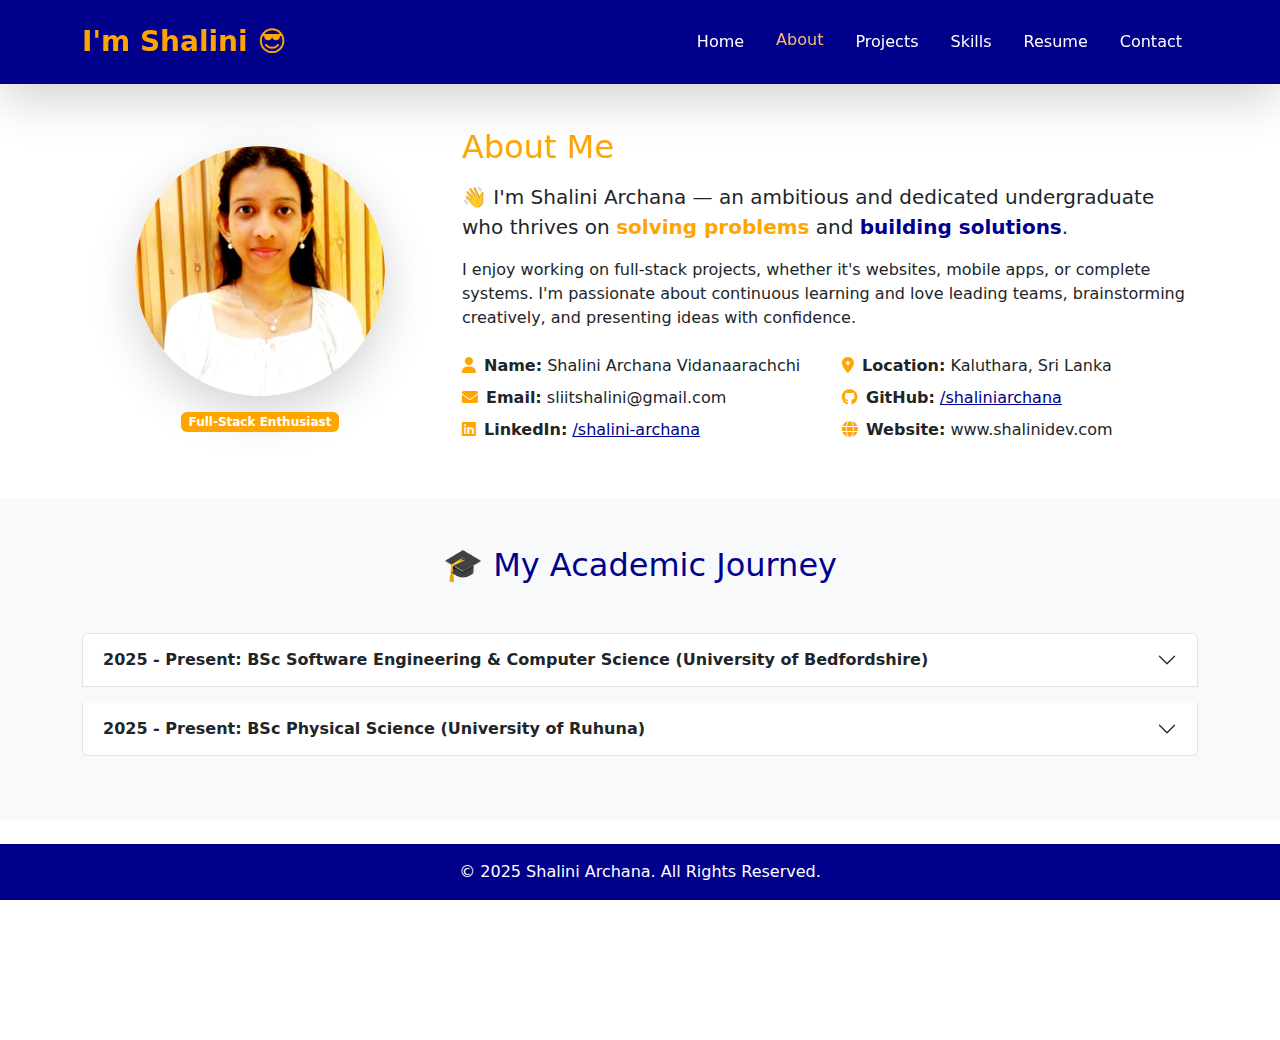
<file: about.html>
<!DOCTYPE html>
<html lang="en">
<head>
  <meta charset="UTF-8" />
  <meta name="viewport" content="width=device-width, initial-scale=1.0"/>
  <title>About Me - Shalini Archana</title>
		<link rel="icon" type="image/png" href="images/favicon.png" />
  <link href="https://cdn.jsdelivr.net/npm/bootstrap@5.3.0/dist/css/bootstrap.min.css" rel="stylesheet" />
  <link rel="stylesheet" href="css/style.css" />
  <link rel="stylesheet" href="https://cdnjs.cloudflare.com/ajax/libs/font-awesome/6.5.0/css/all.min.css" />
</head>
<body>
<div class="d-flex flex-column min-vh-100">

<nav class="navbar navbar-expand-lg navbar-dark bg-teal py-3 shadow-lg fixed-top">
  <div class="container">
    <a class="navbar-brand fs-3 fw-bold" href="home.html">I'm Shalini 😎</a>
    <button class="navbar-toggler" type="button" data-bs-toggle="collapse" data-bs-target="#navMenu">
      <span class="navbar-toggler-icon"></span>
    </button>
    <div class="collapse navbar-collapse" id="navMenu">
      <ul class="navbar-nav ms-auto mb-2 mb-lg-0">
        <li class="nav-item px-2"><a class="nav-link" href="index.html">Home</a></li>
        <li class="nav-item px-2"><a class="nav-link active" href="about.html">About</a></li>
        <li class="nav-item px-2"><a class="nav-link" href="projects.html">Projects</a></li>
        <li class="nav-item px-2"><a class="nav-link" href="skills.html">Skills</a></li>
        <li class="nav-item px-2"><a class="nav-link" href="resume.html">Resume</a></li>
        <li class="nav-item px-2"><a class="nav-link" href="contact.html">Contact</a></li>
      </ul>
    </div>
  </div>
</nav>

	  <main class="flex-grow-1">

<section class="py-5">
  <div class="container">
    <div class="row align-items-center">
 
      <div class="col-md-4 text-center mb-4 mb-md-0">
        <img src="images/portfolio.png" alt="Profile" class="img-fluid rounded-circle shadow-lg" style="max-width: 250px;">
        <span class="badge bg-accent mt-3">Full-Stack Enthusiast</span>
      </div>
      
      <div class="col-md-8">
        <h2 class="text-orange mb-3">About Me</h2>
        <p class="lead">👋 I'm <strong>Shalini Archana</strong> — an ambitious and dedicated undergraduate who thrives on <span class="text-orange fw-semibold">solving problems</span> and <span class="text-blue fw-semibold">building solutions</span>.</p>
        <p>I enjoy working on full-stack projects, whether it's websites, mobile apps, or complete systems. I'm passionate about continuous learning and love leading teams, brainstorming creatively, and presenting ideas with confidence.</p>
        <div class="row mt-4">
          <div class="col-sm-6 mb-2"><i class="fas fa-user text-orange me-2"></i><strong>Name:</strong> Shalini Archana Vidanaarachchi</div>
          <div class="col-sm-6 mb-2"><i class="fas fa-map-marker-alt text-orange me-2"></i><strong>Location:</strong> Kaluthara, Sri Lanka</div>
          <div class="col-sm-6 mb-2"><i class="fas fa-envelope text-orange me-2"></i><strong>Email:</strong> sliitshalini@gmail.com</div>
          <div class="col-sm-6 mb-2"><i class="fab fa-github text-orange me-2"></i><strong>GitHub:</strong> <a href="https://github.com/shaliniarchana" class="text-blue">/shaliniarchana</a></div>
          <div class="col-sm-6 mb-2"><i class="fab fa-linkedin text-orange me-2"></i><strong>LinkedIn:</strong> <a href="http://www.linkedin.com/in/shalini-archana-vidanaarachchi-417a08314" class="text-blue">/shalini-archana</a></div>
          <div class="col-sm-6 mb-2"><i class="fas fa-globe text-orange me-2"></i><strong>Website:</strong> www.shalinidev.com</div>
        </div>
      </div>
    </div>
  </div>
</section>


<section class="bg-light py-5">
  <div class="container">
    <h2 class="text-center text-blue mb-5">🎓 My Academic Journey</h3>
    <div class="accordion" id="educationAccordion">
      
      <div class="accordion-item mb-3">
        <h2 class="accordion-header" id="headingOne">
          <button class="accordion-button collapsed fw-bold" type="button" data-bs-toggle="collapse" data-bs-target="#collapseOne">
            2025 - Present: BSc Software Engineering & Computer Science (University of Bedfordshire)
          </button>
        </h2>
        <div id="collapseOne" class="accordion-collapse collapse" data-bs-parent="#educationAccordion">
          <div class="accordion-body">
            Studying at SLIIT CITY UNI Sri Lanka, I explore backend APIs, database management, cloud services, and system development in real-world environments.
          </div>
        </div>
      </div>

     
      <div class="accordion-item mb-3">
        <h2 class="accordion-header" id="headingTwo">
          <button class="accordion-button collapsed fw-bold" type="button" data-bs-toggle="collapse" data-bs-target="#collapseTwo">
            2025 - Present: BSc Physical Science (University of Ruhuna)
          </button>
        </h2>
        <div id="collapseTwo" class="accordion-collapse collapse" data-bs-parent="#educationAccordion">
          <div class="accordion-body">
            Covering core topics in mathematics, physics, chemistry and compuer science while simultaneously balancing software projects and innovations.
          </div>
        </div>
      </div>
    </div>
  </div>
</section>
		  
	</main>

  <footer class="text-center py-3 bg-teal text-white fixed-footer">
  <p class="mb-0">&copy; 2025 Shalini Archana. All Rights Reserved.</p>
  </footer>
	
	</div>



<script src="https://cdn.jsdelivr.net/npm/bootstrap@5.3.0/dist/js/bootstrap.bundle.min.js"></script>
</body>
</html>
</file>
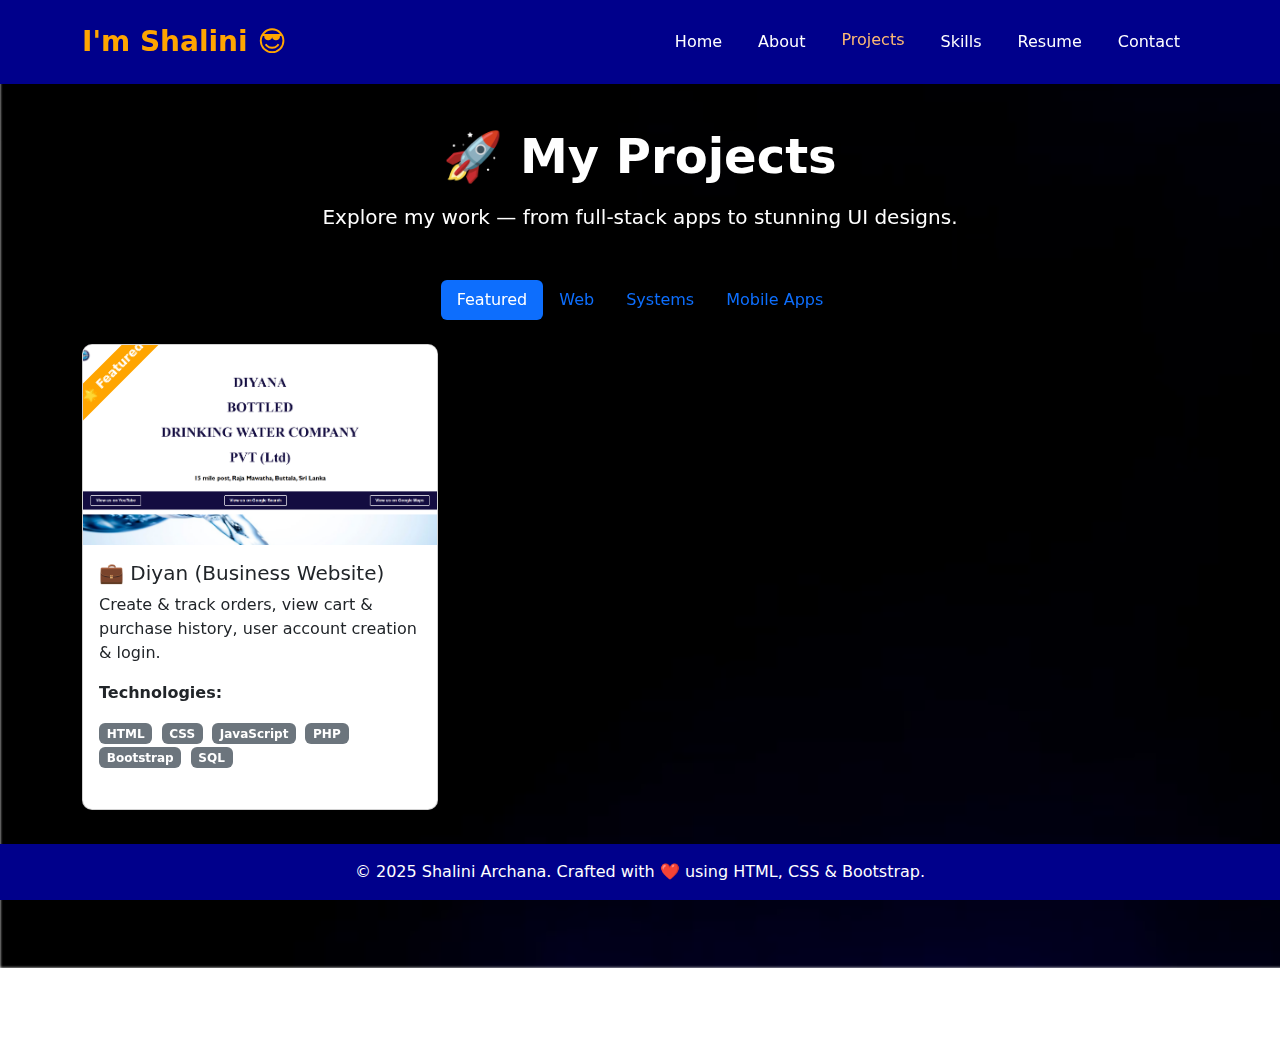
<file: projects.html>
<!DOCTYPE html>
<html lang="en">
<head>
  <meta charset="UTF-8" />
  <meta name="viewport" content="width=device-width, initial-scale=1.0"/>
  <title>Projects - Shalini Archana</title>
		<link rel="icon" type="image/png" href="images/favicon.png" />
  <link href="https://cdn.jsdelivr.net/npm/bootstrap@5.3.0/dist/css/bootstrap.min.css" rel="stylesheet" />
  <link rel="stylesheet" href="https://cdnjs.cloudflare.com/ajax/libs/font-awesome/6.5.0/css/all.min.css" />
  <link href="https://unpkg.com/aos@2.3.1/dist/aos.css" rel="stylesheet" />
	 <link rel="stylesheet" href="css/style.css" />

  <style>
	  .navbar-nav .nav-link {
  margin-left: 10px;
  margin-right: 10px;
}

  
    .bg-video {
      position: absolute;
      top: 0; left: 0;
      min-width: 100%; min-height: 100%;
      object-fit: cover; z-index: 0;
      opacity: 1; filter: blur(1.5px);
      pointer-events: none;
    }

    .project-intro {
      color: #fff;
      text-shadow: 0 1px 2px rgba(0,0,0,0.5);
    }

    .project-card {
      position: relative;
      overflow: hidden;
      border-radius: 10px;
      transition: transform 0.4s, box-shadow 0.4s;
      cursor: pointer;
    }

    .project-card:hover {
      transform: translateY(-8px);
      box-shadow: 0 12px 30px rgba(0,0,0,0.3);
    }

    .project-card img {
      transition: transform 0.4s;
      width: 100%; height: 200px; object-fit: cover;
    }

    .project-card:hover img {
      transform: scale(1.05);
    }

    .card-overlay-icons {
      position: absolute; top: 12px; right: 12px;
      display: flex; gap: 8px;
    }

    .card-overlay-icons a {
      background: var(--teal); color: white;
      border-radius: 50%; width: 36px; height: 36px;
      display: flex; align-items: center; justify-content: center;
      transition: background 0.3s, transform 0.3s;
    }

    .card-overlay-icons a:hover {
      background: var(--lime);
      color: #032F40;
      transform: scale(1.1);
    }

    .ribbon {
      width: 130px;
      background: var(--orange); color: white;
      position: absolute; top: 14px; left: -35px;
      text-align: center; line-height: 26px;
      transform: rotate(-45deg);
      font-weight: bold; font-size: 0.75rem;
      z-index: 3;
    }

    .badge { font-size: 0.75rem; }
    .tab-content { min-height: 600px; }
  </style>
</head>

<body>
<div class="d-flex flex-column min-vh-100">

  
 <nav class="navbar navbar-expand-lg navbar-dark bg-teal py-3 shadow-lg fixed-top">
    <div class="container">
      <a class="navbar-brand fs-3 fw-bold" href="home.html">I'm Shalini 😎</a>
      <button class="navbar-toggler" type="button" data-bs-toggle="collapse" data-bs-target="#navMenu">
        <span class="navbar-toggler-icon"></span>
      </button>
      <div class="collapse navbar-collapse" id="navMenu">
        <ul class="navbar-nav ms-auto">
          <li class="nav-item"><a class="nav-link" href="home.html">Home</a></li>
          <li class="nav-item"><a class="nav-link" href="about.html">About</a></li>
          <li class="nav-item"><a class="nav-link active" href="projects.html">Projects</a></li>
          <li class="nav-item"><a class="nav-link" href="skills.html">Skills</a></li>
          <li class="nav-item"><a class="nav-link" href="resume.html">Resume</a></li>
          <li class="nav-item"><a class="nav-link" href="contact.html">Contact</a></li>
        </ul>
      </div>
    </div>
  </nav>


  <main class="flex-grow-1">
    <section class="py-5 position-relative overflow-hidden">
      <video autoplay muted loop playsinline class="bg-video">
        <source src="videos/mist.mp4" type="video/mp4" />
      </video>
      <div class="container position-relative" style="z-index:2;">
        <h2 class="text-center text-white display-5 fw-bold mb-3">🚀 My Projects</h2>
        <p class="text-center mb-5 project-intro fs-5">Explore my work — from full-stack apps to stunning UI designs.</p>

       
        <ul class="nav nav-pills justify-content-center mb-4" id="projectTabs" role="tablist">
          <li class="nav-item"><button class="nav-link active" data-bs-toggle="pill" data-bs-target="#featured">Featured</button></li>
          <li class="nav-item"><button class="nav-link" data-bs-toggle="pill" data-bs-target="#web">Web</button></li>
          <li class="nav-item"><button class="nav-link" data-bs-toggle="pill" data-bs-target="#systems">Systems</button></li>
          <li class="nav-item"><button class="nav-link" data-bs-toggle="pill" data-bs-target="#mobileapps">Mobile Apps</button></li>
        </ul>

<div class="tab-content">

 
  <div class="tab-pane fade show active" id="featured">
    <div class="row g-4">
 
      <div class="col-md-6 col-lg-4">
        <div class="card project-card" data-bs-toggle="modal" data-bs-target="#proj1Modal" data-aos="fade-up">
          <div class="ribbon">🌟 Featured</div>
          <div class="card-overlay-icons">
            <a href="https://github.com/shaliniarchana"><i class="fab fa-github"></i></a>
            <a href="https://github.com/shaliniarchana"><i class="fas fa-external-link-alt"></i></a>
          </div>
          <img src="images/project1.png" alt="Project 1">
          <div class="card-body">
            <h5 class="card-title">💼 Diyan (Business Website)</h5>
            <p class="card-text">Create & track orders, view cart & purchase history, user account creation & login.</p>
            <p><strong>Technologies:</strong></p>
            <div class="mt-2">
              <span class="badge bg-secondary me-1">HTML</span>
              <span class="badge bg-secondary me-1">CSS</span>
              <span class="badge bg-secondary me-1">JavaScript</span>
              <span class="badge bg-secondary me-1">PHP</span>
              <span class="badge bg-secondary me-1">Bootstrap</span>
              <span class="badge bg-secondary me-1">SQL</span>
            </div>
            <div>
              <span class="badge bg-aqua">Web</span>
              <span class="badge bg-aqua">Systems</span>
              <span class="badge bg-aqua">Mobile Apps</span>
            </div>
          </div>
        </div>
      </div>
    </div>
  </div>

 
  <div class="tab-pane fade" id="web">
    <div class="row g-4">

      
      <div class="col-md-6 col-lg-4">
        <div class="card project-card" data-bs-toggle="modal" data-bs-target="#proj2Modal" data-aos="fade-up">
          <div class="card-overlay-icons">
            <a href="https://github.com/shaliniarchana"><i class="fab fa-github"></i></a>
            <a href="https://github.com/shaliniarchana"><i class="fas fa-external-link-alt"></i></a>
          </div>
          <img src="images/project2.png" alt="Web Project 1">
          <div class="card-body">
            <h5 class="card-title">💻 JMC (E-Commerce Website)</h5>
            <p class="card-text">Signup/signin, admin dashboard, product & employee management, delivery, reviews, reports.</p>
            <p><strong>Technologies:</strong></p>
            <div class="mt-2">
              <span class="badge bg-secondary me-1">HTML</span>
              <span class="badge bg-secondary me-1">CSS</span>
              <span class="badge bg-secondary me-1">JavaScript</span>
              <span class="badge bg-secondary me-1">Node.js</span>
              <span class="badge bg-secondary me-1">PHP</span>
              <span class="badge bg-secondary me-1">Bootstrap</span>
              <span class="badge bg-secondary me-1">SQL</span>
              <span class="badge bg-secondary me-1">APIs</span>
            </div>
            <div>
              <span class="badge bg-aqua">Web</span>
            </div>
          </div>
        </div>
      </div>

      
      <div class="col-md-6 col-lg-4">
        <div class="card project-card" data-bs-toggle="modal" data-bs-target="#proj4Modal" data-aos="fade-up">
          <div class="card-overlay-icons">
            <a href="https://github.com/shaliniarchana"><i class="fab fa-github"></i></a>
            <a href="https://github.com/shaliniarchana"><i class="fas fa-external-link-alt"></i></a>
          </div>
          <img src="images/project1.png" alt="Web Project 2">
          <div class="card-body">
            <h5 class="card-title">🖥️ Diyan (Business Website)</h5>
            <p class="card-text">Create & track orders, view cart & purchase history, user account creation & login.</p>
            <p><strong>Technologies:</strong></p>
            <div class="mt-2">
              <span class="badge bg-secondary me-1">HTML</span>
              <span class="badge bg-secondary me-1">CSS</span>
              <span class="badge bg-secondary me-1">JavaScript</span>
              <span class="badge bg-secondary me-1">PHP</span>
              <span class="badge bg-secondary me-1">Bootstrap</span>
              <span class="badge bg-secondary me-1">SQL</span>
            </div>
            <div>
              <span class="badge bg-aqua">Web</span>
            </div>
          </div>
        </div>
      </div>

      
      <div class="col-md-6 col-lg-4">
        <div class="card project-card" data-bs-toggle="modal" data-bs-target="#proj5Modal" data-aos="fade-up">
          <div class="card-overlay-icons">
            <a href="https://github.com/shaliniarchana"><i class="fab fa-github"></i></a>
            <a href="https://github.com/shaliniarchana"><i class="fas fa-external-link-alt"></i></a>
          </div>
          <img src="images/project4.png" alt="Portfolio Website">
          <div class="card-body">
            <h5 class="card-title">🌐 Portfolio Website</h5>
            <p class="card-text">Personal portfolio with projects, skills, blog, and contact form (email via Formspree).</p>
            <p><strong>Technologies:</strong></p>
            <div class="mt-2">
              <span class="badge bg-secondary me-1">HTML</span>
              <span class="badge bg-secondary me-1">CSS</span>
              <span class="badge bg-secondary me-1">JavaScript</span>
              <span class="badge bg-secondary me-1">Bootstrap</span>
              <span class="badge bg-secondary me-1">Formspree</span>
            </div>
            <div>
              <span class="badge bg-aqua">Web</span>
            </div>
          </div>
        </div>
      </div>

    </div>
  </div>


  <div class="tab-pane fade" id="systems">
    <div class="row g-4">

    
      <div class="col-md-6 col-lg-4">
        <div class="card project-card" data-bs-toggle="modal" data-bs-target="#proj3Modal" data-aos="fade-up">
          <div class="card-overlay-icons">
            <a href="https://github.com/shaliniarchana"><i class="fab fa-github"></i></a>
            <a href="https://github.com/shaliniarchana"><i class="fas fa-external-link-alt"></i></a>
          </div>
          <img src="images/project3.png" alt="Systems Project 1">
          <div class="card-body">
            <h5 class="card-title">🏫 SLIIT Site (Management Website)</h5>
            <p class="card-text">Add/search students, view SLIIT CITY UNI Webpage</p>
            <p><strong>Technologies:</strong></p>
            <div class="mt-2">
              <span class="badge bg-secondary me-1">HTML</span>
              <span class="badge bg-secondary me-1">CSS</span>
              <span class="badge bg-secondary me-1">JavaScript</span>
              <span class="badge bg-secondary me-1">AJAX</span>
              <span class="badge bg-secondary me-1">REST API</span>
              <span class="badge bg-secondary me-1">MongoDB</span>
              <span class="badge bg-secondary me-1">Bootstrap</span>
              <span class="badge bg-secondary me-1">jQuery</span>
              <span class="badge bg-secondary me-1">JSON</span>
              <span class="badge bg-secondary me-1">Node.js</span>
            </div>
            <div>
              <span class="badge bg-aqua">Systems</span>
            </div>
          </div>
        </div>
      </div>

      <div class="col-md-6 col-lg-4">
        <div class="card project-card" data-bs-toggle="modal" data-bs-target="#proj6Modal" data-aos="fade-up">
          <div class="card-overlay-icons">
            <a href="https://github.com/shaliniarchana"><i class="fab fa-github"></i></a>
            <a href="https://github.com/shaliniarchana"><i class="fas fa-external-link-alt"></i></a>
          </div>
          <img src="images/project5.png" alt="Inventory System">
          <div class="card-body">
            <h5 class="card-title">🚢 Shipp App (Supplier Management)</h5>
            <p class="card-text">Supplier management system to add/delete/edit supplier details and spare parts details</p>
            <p><strong>Technologies:</strong></p>
            <div class="mt-2">
              <span class="badge bg-secondary me-1">Java</span>
              <span class="badge bg-secondary me-1">SQL</span>
              <span class="badge bg-secondary me-1">WAMP Server</span>
              <span class="badge bg-secondary me-1">NetBeans</span>
              <span class="badge bg-secondary me-1">GitHub</span>
            </div>
            <div>
              <span class="badge bg-aqua">Systems</span>
            </div>
          </div>
        </div>
      </div>

   
      <div class="col-md-6 col-lg-4">
        <div class="card project-card" data-bs-toggle="modal" data-bs-target="#proj7Modal" data-aos="fade-up">
          <div class="card-overlay-icons">
            <a href="https://github.com/shaliniarchana"><i class="fab fa-github"></i></a>
            <a href="https://github.com/shaliniarchana"><i class="fas fa-external-link-alt"></i></a>
          </div>
          <img src="images/pos.jpg" alt="POS System">
          <div class="card-body">
            <h5 class="card-title">🍴 BandiFull (Restaurant POS System)</h5>
            <p class="card-text">Add items (quantity/type), payment method selection, generate bar codes, print bills</p>
            <p><strong>Technologies:</strong></p>
            <div class="mt-2">
              <span class="badge bg-secondary me-1">NetBeans</span>
              <span class="badge bg-secondary me-1">Java</span>
              <span class="badge bg-secondary me-1">Swing UI</span>
              <span class="badge bg-secondary me-1">MySQL</span>
              <span class="badge bg-secondary me-1">AWT Printing API</span>
            </div>
            <div>
              <span class="badge bg-aqua">Systems</span>
            </div>
          </div>
        </div>
      </div>

    </div>
  </div>


       <!-- Mobile Apps -->
<div class="tab-pane fade" id="mobileapps">
  <div class="row g-4">


    <div class="col-md-6 col-lg-4">
      <div class="card project-card" data-bs-toggle="modal" data-bs-target="#projHooKnows" data-aos="fade-up">
        <div class="card-overlay-icons">
          <a href="https://github.com/shaliniarchana"><i class="fab fa-github"></i></a>
          <a href="https://github.com/shaliniarchana"><i class="fas fa-external-link-alt"></i></a>
        </div>
        <img src="images/hoo.jpg" alt="Quiz App">
        <div class="card-body">
          <h5 class="card-title">🧠 HooKnows Quiz App</h5>
          <p class="card-text">An interactive quiz app with categorized questions, scoring, and a fun owl-themed interface.</p>
          <div class="mt-2">
            <span class="badge bg-secondary me-1">Firebase</span>
            <span class="badge bg-secondary me-1">Java</span>
            <span class="badge bg-secondary me-1">Android Studio</span>
          </div>
          <div><span class="badge bg-aqua">Mobile Apps</span></div>
        </div>
      </div>
    </div>

   
    <div class="col-md-6 col-lg-4">
      <div class="card project-card" data-bs-toggle="modal" data-bs-target="#projSnake" data-aos="fade-up">
        <div class="card-overlay-icons">
          <a href="https://github.com/shaliniarchana"><i class="fab fa-github"></i></a>
          <a href="https://github.com/shaliniarchana"><i class="fas fa-external-link-alt"></i></a>
        </div>
        <img src="images/one.jpg" alt="Snake Bite App">
        <div class="card-body">
          <h5 class="card-title">🐍 Snake Bite App</h5>
          <p class="card-text">An emergency response app providing first-aid tips and location info during snakebite incidents.</p>
          <div class="mt-2">
            <span class="badge bg-secondary me-1">Java</span>
            <span class="badge bg-secondary me-1">Android Studio</span>
          </div>
          <div><span class="badge bg-aqua">Mobile Apps</span></div>
        </div>
      </div>
    </div>

   
    <div class="col-md-6 col-lg-4">
      <div class="card project-card" data-bs-toggle="modal" data-bs-target="#projDiyana" data-aos="fade-up">
        <div class="card-overlay-icons">
          <a href="https://github.com/shaliniarchana"><i class="fab fa-github"></i></a>
          <a href="https://github.com/shaliniarchana"><i class="fas fa-external-link-alt"></i></a>
        </div>
        <img src="images/diyan.jpg" alt="Diyana Water App">
        <div class="card-body">
          <h5 class="card-title">💧 Diyana Bottled Water App</h5>
          <p class="card-text">A delivery and inventory management app for bottled drinking water suppliers.</p>
          <div class="mt-2">
            <span class="badge bg-secondary me-1">WebView</span>
            <span class="badge bg-secondary me-1">Java</span>
            <span class="badge bg-secondary me-1">Android Studio</span>
            <span class="badge bg-secondary me-1">Android API</span>
          </div>
          <div><span class="badge bg-aqua">Mobile Apps</span></div>
        </div>
      </div>
    </div>

    
    <div class="col-md-6 col-lg-4">
      <div class="card project-card" data-bs-toggle="modal" data-bs-target="#projSamanala" data-aos="fade-up">
        <div class="card-overlay-icons">
          <a href="https://github.com/shaliniarchana"><i class="fab fa-github"></i></a>
          <a href="https://github.com/shaliniarchana"><i class="fas fa-external-link-alt"></i></a>
        </div>
        <img src="images/samanala.jpg" alt="Samanala Printers App">
        <div class="card-body">
          <h5 class="card-title">🖨️ Samanala Printers App</h5>
          <p class="card-text">Order and payment tracking app for a local printing business, with order previews and status updates.</p>
          <div class="mt-2">
            <span class="badge bg-secondary me-1">WebView</span>
            <span class="badge bg-secondary me-1">Java</span>
            <span class="badge bg-secondary me-1">Android Studio</span>
            <span class="badge bg-secondary me-1">Android API</span>
          </div>
          <div><span class="badge bg-aqua">Mobile Apps</span></div>
        </div>
      </div>
    </div>

  
    <div class="col-md-6 col-lg-4">
      <div class="card project-card" data-bs-toggle="modal" data-bs-target="#projHappyTick" data-aos="fade-up">
        <div class="card-overlay-icons">
          <a href="https://github.com/shaliniarchana"><i class="fab fa-github"></i></a>
          <a href="https://github.com/shaliniarchana"><i class="fas fa-external-link-alt"></i></a>
        </div>
        <img src="images/happy.jpg" alt="Happy Tick App">
        <div class="card-body">
          <h5 class="card-title">✅ Happy Tick App</h5>
          <p class="card-text">A personal to-do and habit tracking app that motivates users with fun visuals and reminders.</p>
          <div class="mt-2">
            <span class="badge bg-secondary me-1">Java</span>
            <span class="badge bg-secondary me-1">Android Studio</span>
            <span class="badge bg-secondary me-1">Firebase</span>
          </div>
          <div><span class="badge bg-aqua">Mobile Apps</span></div>
        </div>
      </div>
    </div>

   
    <div class="col-md-6 col-lg-4">
      <div class="card project-card" data-bs-toggle="modal" data-bs-target="#projSmartCal" data-aos="fade-up">
        <div class="card-overlay-icons">
          <a href="https://github.com/shaliniarchana"><i class="fab fa-github"></i></a>
          <a href="https://github.com/shaliniarchana"><i class="fas fa-external-link-alt"></i></a>
        </div>
        <img src="images/cal.jpg" alt="Smart Cal App">
        <div class="card-body">
          <h5 class="card-title">🧮 Smart Cal App</h5>
          <p class="card-text">A lightweight smart calculator app with unit conversion, history, and simple scientific functions.</p>
          <div class="mt-2">
            <span class="badge bg-secondary me-1">Java</span>
            <span class="badge bg-secondary me-1">Android Studio</span>
            <span class="badge bg-secondary me-1">Android API</span>
          </div>
          <div><span class="badge bg-aqua">Mobile Apps</span></div>
        </div>
      </div>
    </div>

   
    <div class="col-md-6 col-lg-4">
      <div class="card project-card" data-bs-toggle="modal" data-bs-target="#projTicTacToe" data-aos="fade-up">
        <div class="card-overlay-icons">
          <a href="https://github.com/shaliniarchana"><i class="fab fa-github"></i></a>
          <a href="https://github.com/shaliniarchana"><i class="fas fa-external-link-alt"></i></a>
        </div>
        <img src="images/tic.jpg" alt="Tic Tac Toe App">
        <div class="card-body">
          <h5 class="card-title">❌⭕ Tic Tac Toe App</h5>
          <p class="card-text">Classic Tic Tac Toe game developed using Java with Android APIs.</p>
          <div class="mt-2">
            <span class="badge bg-secondary me-1">Java</span>
            <span class="badge bg-secondary me-1">Android Studio</span>
            <span class="badge bg-secondary me-1">Android API</span>
          </div>
          <div><span class="badge bg-aqua">Mobile Apps</span></div>
        </div>
      </div>
    </div>
  
 
    <div class="col-md-6 col-lg-4">
      <div class="card project-card" data-bs-toggle="modal" data-bs-target="#proj10Modal" data-aos="fade-up">
        <div class="card-overlay-icons">
          <a href="https://github.com/shaliniarchana"><i class="fab fa-github"></i></a>
          <a href="https://github.com/shaliniarchana"><i class="fas fa-external-link-alt"></i></a>
        </div>
        <img src="images/aero.jpg" alt="Aero Wave App">
        <div class="card-body">
          <h5 class="card-title">✈️ Aero Wave App</h5>
          <p class="card-text">An app to browse internet</p>
          <div class="mt-2">
            <span class="badge bg-secondary me-1">Java</span>
            <span class="badge bg-secondary me-1">WebView</span>
            <span class="badge bg-secondary me-1">Android Studio</span>
            <span class="badge bg-secondary me-1">Android API</span>
          </div>
          <div><span class="badge bg-aqua">Mobile Apps</span></div>
        </div>
      </div>
    </div>

  </div>
</div>


        </div>
      </div>
    </section>
  </main>

  <!-- Modals -->

  
  <div class="modal fade" id="proj1Modal" tabindex="-1" aria-labelledby="proj1Label" aria-hidden="true">
    <div class="modal-dialog modal-lg">
      <div class="modal-content">
        <div class="modal-header bg-teal text-white">
          <h5 class="modal-title" id="proj1Label">🖥️ Diyan (Business Website)</h5>
          <button type="button" class="btn-close btn-close-white" data-bs-dismiss="modal"></button>
        </div>
        <div class="modal-body">
          <img src="images/project1.png" class="img-fluid rounded mb-3" alt="Project 1 Screenshot">
          <p><strong>Description:</strong> A modern and fully responsive business website built with Bootstrap, PHP, and MySQL.</p>
          <ul>
          <li>✅ Create order & track order</li>
          <li>✅ View cart and purchase history</li>
          <li>✅ User account creation and login</li>
          </ul>
			<p><strong>Technologies:</strong></p>
		   <div class="mt-2">
              <span class="badge bg-secondary me-1">HTML</span>
              <span class="badge bg-secondary me-1">CSS</span>
              <span class="badge bg-secondary me-1">JavaScript</span>
              <span class="badge bg-secondary me-1">PHP</span>
              <span class="badge bg-secondary me-1">Bootstrap</span>
              <span class="badge bg-secondary me-1">SQL</span>
            </div>
          <a href="https://github.com/shaliniarchana" target="_blank" onclick="event.stopPropagation();">
       <i class="fab fa-github"></i>
       </a>
		<a href="https://github.com/shaliniarchana" target="_blank" onclick="event.stopPropagation();">
  		<i class="fas fa-external-link-alt"></i>
	   </a>

        </div>
      </div>
    </div>
  </div>

  
  <div class="modal fade" id="proj2Modal" tabindex="-1" aria-labelledby="proj2Label" aria-hidden="true">
    <div class="modal-dialog modal-lg">
      <div class="modal-content">
        <div class="modal-header bg-teal text-white">
          <h5 class="modal-title" id="proj2Label">💻 JMC (E-Commerce Website)</h5>
          <button type="button" class="btn-close btn-close-white" data-bs-dismiss="modal"></button>
        </div>
        <div class="modal-body">
          <img src="images/project2.png" class="img-fluid rounded mb-3" alt="Project 2 Screenshot">
          <p><strong>Description:</strong> A full-stack e-commerce web application demonstrating front-end and back-end integration.</p>
          <ul>
          <li>✅ Signup / Signin</li>
          <li>✅ Admin dashboard</li>
          <li>✅ Product, employee, delivery & user management</li>
          <li>✅ Reviews and report generation</li>
          </ul>
			<p><strong>Technologies:</strong></p>
		   <div class="mt-2">
              <span class="badge bg-secondary me-1">HTML</span>
              <span class="badge bg-secondary me-1">CSS</span>
              <span class="badge bg-secondary me-1">JavaScript</span>
              <span class="badge bg-secondary me-1">Node.js</span>
              <span class="badge bg-secondary me-1">PHP</span>
              <span class="badge bg-secondary me-1">Bootstrap</span>
              <span class="badge bg-secondary me-1">SQL</span>
              <span class="badge bg-secondary me-1">APIs</span>
            </div>
        <a href="https://github.com/shaliniarchana" target="_blank" onclick="event.stopPropagation();">
       <i class="fab fa-github"></i>
       </a>
		<a href="https://github.com/shaliniarchana" target="_blank" onclick="event.stopPropagation();">
  		<i class="fas fa-external-link-alt"></i>
	   </a>

        </div>
      </div>
    </div>
  </div>

 
  <div class="modal fade" id="proj3Modal" tabindex="-1" aria-labelledby="proj3Label" aria-hidden="true">
    <div class="modal-dialog modal-lg">
      <div class="modal-content">
        <div class="modal-header bg-teal text-white">
          <h5 class="modal-title" id="proj3Label">🏫 SLIIT Site (Management Website)</h5>
          <button type="button" class="btn-close btn-close-white" data-bs-dismiss="modal"></button>
        </div>
        <div class="modal-body">
          <img src="images/project3.png" class="img-fluid rounded mb-3" alt="Project 3 Screenshot">
          <p><strong>Description:</strong> A secure backend management system focused on data integrity and efficient workflows.</p>
          <ul>
          <li>✅ Add and search students</li>
          <li>✅ AJAX and REST API integration</li>
          <li>✅ MongoDB database with Bootstrap and jQuery</li>
          <li>✅ Backend development with Node.js</li>
          </ul>
			<p><strong>Technologies:</strong></p>
		  <div class="mt-2">
              <span class="badge bg-secondary me-1">HTML</span>
              <span class="badge bg-secondary me-1">CSS</span>
              <span class="badge bg-secondary me-1">JavaScript</span>
              <span class="badge bg-secondary me-1">AJAX</span>
              <span class="badge bg-secondary me-1">REST API</span>
              <span class="badge bg-secondary me-1">MongoDB</span>
              <span class="badge bg-secondary me-1">Bootstrap</span>
              <span class="badge bg-secondary me-1">jQuery</span>
              <span class="badge bg-secondary me-1">JSON</span>
              <span class="badge bg-secondary me-1">Node.js</span>
            </div>
         <a href="https://github.com/shaliniarchana" target="_blank" onclick="event.stopPropagation();">
       <i class="fab fa-github"></i>
       </a>
		<a href="https://github.com/shaliniarchana" target="_blank" onclick="event.stopPropagation();">
  		<i class="fas fa-external-link-alt"></i>
	   </a>

        </div>
      </div>
    </div>
  </div>

  
  <div class="modal fade" id="proj4Modal" tabindex="-1" aria-labelledby="proj4Label" aria-hidden="true">
    <div class="modal-dialog modal-lg">
      <div class="modal-content">
        <div class="modal-header bg-teal text-white">
          <h5 class="modal-title" id="proj4Label">💻 Diyan (Business Website)</h5>
          <button type="button" class="btn-close btn-close-white" data-bs-dismiss="modal"></button>
        </div>
        <div class="modal-body">
          <img src="images/project1.png" class="img-fluid rounded mb-3" alt="Project 4 Screenshot">
          <p><strong>Description:</strong> A modern and fully responsive business website built with Bootstrap, PHP, and MySQL.</p>
          <ul>
          <li>✅ Create order & track order</li>
          <li>✅ View cart and purchase history</li>
          <li>✅ User account creation and login</li>
          </ul>
			<p><strong>Technologies:</strong></p>
		 <div class="mt-2">
              <span class="badge bg-secondary me-1">HTML</span>
              <span class="badge bg-secondary me-1">CSS</span>
              <span class="badge bg-secondary me-1">JavaScript</span>
              <span class="badge bg-secondary me-1">PHP</span>
              <span class="badge bg-secondary me-1">Bootstrap</span>
              <span class="badge bg-secondary me-1">SQL</span>
            </div>
         <a href="https://github.com/shaliniarchana" target="_blank" onclick="event.stopPropagation();">
       <i class="fab fa-github"></i>
       </a>
		<a href="https://github.com/shaliniarchana" target="_blank" onclick="event.stopPropagation();">
  		<i class="fas fa-external-link-alt"></i>
	   </a>

        </div>
      </div>
    </div>
  </div>

 
  <div class="modal fade" id="proj5Modal" tabindex="-1" aria-labelledby="proj5Label" aria-hidden="true">
    <div class="modal-dialog modal-lg">
      <div class="modal-content">
        <div class="modal-header bg-teal text-white">
          <h5 class="modal-title" id="proj5Label">🌐 Portfolio Website</h5>
          <button type="button" class="btn-close btn-close-white" data-bs-dismiss="modal"></button>
        </div>
        <div class="modal-body">
          <img src="images/project4.png" class="img-fluid rounded mb-3" alt="Project 5 Screenshot">
          <p><strong>Description:</strong> Personal portfolio showcasing projects, skills, and blog posts with React and TailwindCSS.</p>
          <ul>
          <li>✅ Responsive design</li>
          <li>✅ Interactive UI</li>
          <li>✅ Blog integration and email sending with Formspree</li>
          </ul>
			<p><strong>Technologies:</strong></p>
		 <div class="mt-2">
              <span class="badge bg-secondary me-1">HTML</span>
              <span class="badge bg-secondary me-1">CSS</span>
              <span class="badge bg-secondary me-1">JavaScript</span>
              <span class="badge bg-secondary me-1">Bootstrap</span>
              <span class="badge bg-secondary me-1">Formspree</span>
            </div>
        <a href="https://github.com/shaliniarchana" target="_blank" onclick="event.stopPropagation();">
       <i class="fab fa-github"></i>
       </a>
		<a href="https://github.com/shaliniarchana" target="_blank" onclick="event.stopPropagation();">
  		<i class="fas fa-external-link-alt"></i>
	   </a>

        </div>
      </div>
    </div>
  </div>

 
  <div class="modal fade" id="proj6Modal" tabindex="-1" aria-labelledby="proj6Label" aria-hidden="true">
    <div class="modal-dialog modal-lg">
      <div class="modal-content">
        <div class="modal-header bg-teal text-white">
          <h5 class="modal-title" id="proj6Label">🚢 Shipp App (Supplier Management)</h5>
          <button type="button" class="btn-close btn-close-white" data-bs-dismiss="modal"></button>
        </div>
        <div class="modal-body">
          <img src="images/project5.png" class="img-fluid rounded mb-3" alt="Project 6 Screenshot">
          <p><strong>Description:</strong> An inventory management system to track stock and orders with real-time updates.</p>
          <ul>
          <li>✅ Supplier management</li>
          <li>✅ SQL database with WAMP server locally</li>
          <li>✅ Developed using Java and NetBeans</li>
          </ul>
			<p><strong>Technologies:</strong></p>
		  <div class="mt-2">
              <span class="badge bg-secondary me-1">Java</span>
              <span class="badge bg-secondary me-1">SQL</span>
              <span class="badge bg-secondary me-1">WAMP Server</span>
              <span class="badge bg-secondary me-1">NetBeans</span>
              <span class="badge bg-secondary me-1">GitHub</span>
            </div>
         <a href="https://github.com/shaliniarchana" target="_blank" onclick="event.stopPropagation();">
       <i class="fab fa-github"></i>
       </a>
		<a href="https://github.com/shaliniarchana" target="_blank" onclick="event.stopPropagation();">
  		<i class="fas fa-external-link-alt"></i>
	   </a>

        </div>
      </div>
    </div>
  </div>

<div class="modal fade" id="proj7Modal" tabindex="-1" aria-labelledby="proj7Label" aria-hidden="true">
  <div class="modal-dialog modal-lg">
    <div class="modal-content">
      <div class="modal-header bg-teal text-white">
        <h5 class="modal-title" id="proj7Label">🍴 BandiFull (Restaurant POS System)</h5>
        <button type="button" class="btn-close btn-close-white" data-bs-dismiss="modal"></button>
      </div>
      <div class="modal-body">
        <img src="images/pos.jpg" class="img-fluid rounded mb-3" alt="Project 7 Screenshot">
        <p><strong>Description:</strong> Comprehensive POS system integrating sales, inventory, customer management, and real-time transaction tracking to streamline retail operations.</p>
        <ul>
          <li>✅ Add items with quantity and type</li>
          <li>✅ Select payment methods</li>
          <li>✅ Print bills using Java Swing and AWT Printing API</li>
          <li>✅ MySQL database integration</li>
        </ul>
		  <p><strong>Technologies:</strong></p>
		   <div class="mt-2">
              <span class="badge bg-secondary me-1">NetBeans</span>
              <span class="badge bg-secondary me-1">Java</span>
              <span class="badge bg-secondary me-1">Swing UI</span>
              <span class="badge bg-secondary me-1">MySQL</span>
              <span class="badge bg-secondary me-1">AWT Printing API</span>
            </div>
       <a href="https://github.com/shaliniarchana" target="_blank" onclick="event.stopPropagation();">
       <i class="fab fa-github"></i>
       </a>
		<a href="https://github.com/shaliniarchana" target="_blank" onclick="event.stopPropagation();">
  		<i class="fas fa-external-link-alt"></i>
	   </a>

      </div>
    </div>
  </div>
</div>


<div class="modal fade" id="projHooKnows" tabindex="-1" aria-labelledby="projHooKnowsLabel" aria-hidden="true">
  <div class="modal-dialog modal-lg modal-dialog-centered">
    <div class="modal-content">
      <div class="modal-header">
        <h5 class="modal-title" id="projHooKnowsLabel">🧠 HooKnows Quiz App</h5>
        <button type="button" class="btn-close" data-bs-dismiss="modal" aria-label="Close"></button>
      </div>
      <div class="modal-body">
        <img src="images/hoo.jpg" class="img-fluid mb-3" alt="HooKnows App">
        <p>A fun and interactive mobile quiz app with different categories and difficulty levels. Tracks score, shows explanations, and features an engaging owl-themed interface for learning through play.</p>
		  <ul>
          <li>✅ View quiz score</li>
          <li>✅ Track completion time</li>
          <li>✅ Share score and time</li>
          <li>✅ Integrated sound effects</li>
        </ul>
        <p><strong>Technologies:</strong></p>
		  <div class="mt-2">
            <span class="badge bg-secondary me-1">Firebase</span>
            <span class="badge bg-secondary me-1">Java</span>
            <span class="badge bg-secondary me-1">Android Studio</span>
          </div>
      </div>
    </div>
  </div>
</div>


<div class="modal fade" id="projSnake" tabindex="-1" aria-labelledby="projSnakeLabel" aria-hidden="true">
  <div class="modal-dialog modal-lg modal-dialog-centered">
    <div class="modal-content">
      <div class="modal-header">
        <h5 class="modal-title" id="projSnakeLabel">🐍 Snake Bite App</h5>
        <button type="button" class="btn-close" data-bs-dismiss="modal" aria-label="Close"></button>
      </div>
      <div class="modal-body">
        <img src="images/one.jpg" class="img-fluid mb-3" alt="Snake Bite App">
        <p>This app provides essential first-aid steps and emergency contact options for snakebite victims. It features location tracking, danger zone alerts, and local hospital directions.</p>
		   <ul>
          <li>✅ Pause/resume guidance</li>
          <li>✅ Unlock achievements</li>
          <li>✅ Audio instructions</li>
          <li>✅ View score</li>
        </ul>
        <p><strong>Technologies:</strong></p>
		  <div class="mt-2">
            <span class="badge bg-secondary me-1">Java</span>
            <span class="badge bg-secondary me-1">Android Studio</span>
          </div>
      </div>
    </div>
  </div>
</div>


<div class="modal fade" id="projDiyana" tabindex="-1" aria-labelledby="projDiyanaLabel" aria-hidden="true">
  <div class="modal-dialog modal-lg modal-dialog-centered">
    <div class="modal-content">
      <div class="modal-header">
        <h5 class="modal-title" id="projDiyanaLabel">💧 Diyana Bottled Water App</h5>
        <button type="button" class="btn-close" data-bs-dismiss="modal" aria-label="Close"></button>
      </div>
      <div class="modal-body">
        <img src="images/diyan.jpg" class="img-fluid mb-3" alt="Diyana Bottled Water App">
        <p>This app streamlines order placements and delivery tracking for bottled water services. Customers can order, schedule deliveries, and track order status while the admin manages inventory.</p>
		  <ul>
          <li>✅ Browse and use website inside app</li>
          <li>✅ No need for external browser</li>
        </ul>
        <p><strong>Technologies:</strong></p>
		   <div class="mt-2">
            <span class="badge bg-secondary me-1">WebView</span>
            <span class="badge bg-secondary me-1">Java</span>
            <span class="badge bg-secondary me-1">Android Studio</span>
            <span class="badge bg-secondary me-1">Android API</span>
          </div>
      </div>
    </div>
  </div>
</div>


<div class="modal fade" id="projSamanala" tabindex="-1" aria-labelledby="projSamanalaLabel" aria-hidden="true">
  <div class="modal-dialog modal-lg modal-dialog-centered">
    <div class="modal-content">
      <div class="modal-header">
        <h5 class="modal-title" id="projSamanalaLabel">🖨️ Samanala Printers App</h5>
        <button type="button" class="btn-close" data-bs-dismiss="modal" aria-label="Close"></button>
      </div>
      <div class="modal-body">
        <img src="images/samanala.jpg" class="img-fluid mb-3" alt="Samanala Printers App">
        <p>This mobile app helps customers place print orders, upload documents, and get real-time order updates from Samanala Printers. Admin can track orders and update status through a simple backend interface.</p>
		  <ul>
          <li>✅ Use website through in-app browser</li>
          <li>✅ Smooth navigation inside app</li>
        </ul>
        <p><strong>Technologies:</strong></p>
		   <div class="mt-2">
            <span class="badge bg-secondary me-1">WebView</span>
            <span class="badge bg-secondary me-1">Java</span>
            <span class="badge bg-secondary me-1">Android Studio</span>
            <span class="badge bg-secondary me-1">Android API</span>
          </div>
      </div>
    </div>
  </div>
</div>


<div class="modal fade" id="projHappyTick" tabindex="-1" aria-labelledby="projHappyTickLabel" aria-hidden="true">
  <div class="modal-dialog modal-lg modal-dialog-centered">
    <div class="modal-content">
      <div class="modal-header">
        <h5 class="modal-title" id="projHappyTickLabel">✅ Happy Tick App</h5>
        <button type="button" class="btn-close" data-bs-dismiss="modal" aria-label="Close"></button>
      </div>
      <div class="modal-body">
        <img src="images/happy.jpg" class="img-fluid mb-3" alt="Happy Tick App">
        <p>A minimalist productivity and habit tracking app. Users can add daily tasks, check them off with satisfying animations, and track streaks to stay motivated.</p>
		  <ul>
          <li>✅ Create user account</li>
          <li>✅ Add, edit, and delete tasks</li>
          <li>✅ Mark tasks as completed</li>
          <li>✅ Drag and drop to reorder</li>
          <li>✅ Swipe to delete or edit tasks</li>
        </ul>
        <p><strong>Technologies:</strong></p>
		   <div class="mt-2">
            <span class="badge bg-secondary me-1">Java</span>
            <span class="badge bg-secondary me-1">Android Studio</span>
            <span class="badge bg-secondary me-1">Firebase</span>
          </div>
      </div>
    </div>
  </div>
</div>


<div class="modal fade" id="projSmartCal" tabindex="-1" aria-labelledby="projSmartCalLabel" aria-hidden="true">
  <div class="modal-dialog modal-lg modal-dialog-centered">
    <div class="modal-content">
      <div class="modal-header">
        <h5 class="modal-title" id="projSmartCalLabel">🧮 Smart Cal App</h5>
        <button type="button" class="btn-close" data-bs-dismiss="modal" aria-label="Close"></button>
      </div>
      <div class="modal-body">
        <img src="images/cal.jpg" class="img-fluid mb-3" alt="Smart Cal App">
        <p>This smart calculator app features unit conversion, history tracking, basic scientific operations, and a sleek user interface optimized for mobile use.</p>
		  <ul>
          <li>✅ Basic math functions</li>
          <li>✅ Scientific calculator functions (15+)</li>
        </ul>
        <p><strong>Technologies:</strong></p>
		   <div class="mt-2">
            <span class="badge bg-secondary me-1">Java</span>
            <span class="badge bg-secondary me-1">Android Studio</span>
            <span class="badge bg-secondary me-1">Android API</span>
          </div>
      </div>
    </div>
  </div>
</div>
	
	<div class="modal fade" id="projTicTacToe" tabindex="-1" aria-labelledby="projTicTacToeLabel" aria-hidden="true">
  <div class="modal-dialog modal-lg modal-dialog-centered">
    <div class="modal-content">
      <div class="modal-header">
        <h5 class="modal-title" id="projTicTacToeLabel">❌⭕ Tic Tac Toe Game</h5>
        <button type="button" class="btn-close" data-bs-dismiss="modal" aria-label="Close"></button>
      </div>
      <div class="modal-body">
        <img src="images/tic.jpg" class="img-fluid mb-3" alt="Tic Tac Toe App">
        <p>Classic two-player game app with fun visuals and audio feedback for player actions and game results.</p>
		  <ul>
          <li>✅ Two-player game mode</li>
          <li>✅ Custom player name input</li>
          <li>✅ Audio effects for moves and results</li>
          <li>✅ Displays win/lose/draw messages</li>
        </ul>
        <p><strong>Technologies:</strong></p>
		   <div class="mt-2">
            <span class="badge bg-secondary me-1">Java</span>
            <span class="badge bg-secondary me-1">Android Studio</span>
            <span class="badge bg-secondary me-1">Android API</span>
          </div>
      </div>
    </div>
  </div>
</div>

<div class="modal fade" id="proj10Modal" tabindex="-1" aria-labelledby="proj10ModalLabel" aria-hidden="true">
  <div class="modal-dialog modal-lg modal-dialog-centered">
    <div class="modal-content">
      <div class="modal-header">
        <h5 class="modal-title" id="proj10ModalLabel">✈️ Aero Wave App</h5>
        <button type="button" class="btn-close" data-bs-dismiss="modal" aria-label="Close"></button>
      </div>
      <div class="modal-body">
        <img src="images/aero.jpg" class="img-fluid mb-3" alt="Aero Wave App">
        <p>A mobile app that helps users explore, compare, and book travel options with personalized recommendations, secure payments, and itinerary saving features.</p>
		   <ul>
          <li>✅ Acts as a travel-focused web browser</li>
          <li>✅ Loads any external travel content</li>
        </ul>
        <p><strong>Technologies:</strong></p>
		   <div class="mb-2">
          <span class="badge bg-secondary me-1">Java</span>
          <span class="badge bg-secondary me-1">Android Studio</span>
          <span class="badge bg-secondary me-1">Firebase</span>
        </div>
      </div>
    </div>
  </div>
</div>



  <footer class="text-center py-3 bg-teal text-white fixed-footer">
    <div class="container">
        <p class="mb-0">&copy; 2025 Shalini Archana. Crafted with ❤️ using HTML, CSS & Bootstrap.</p>
    </div>
  </footer>

</div>

<script src="https://cdn.jsdelivr.net/npm/bootstrap@5.3.0/dist/js/bootstrap.bundle.min.js"></script>
<script src="https://unpkg.com/aos@2.3.1/dist/aos.js"></script>
<script>
  AOS.init({
    duration: 800,
    easing: 'ease-in-out',
    once: true,
  });
</script>

</body>
</html>
</file>
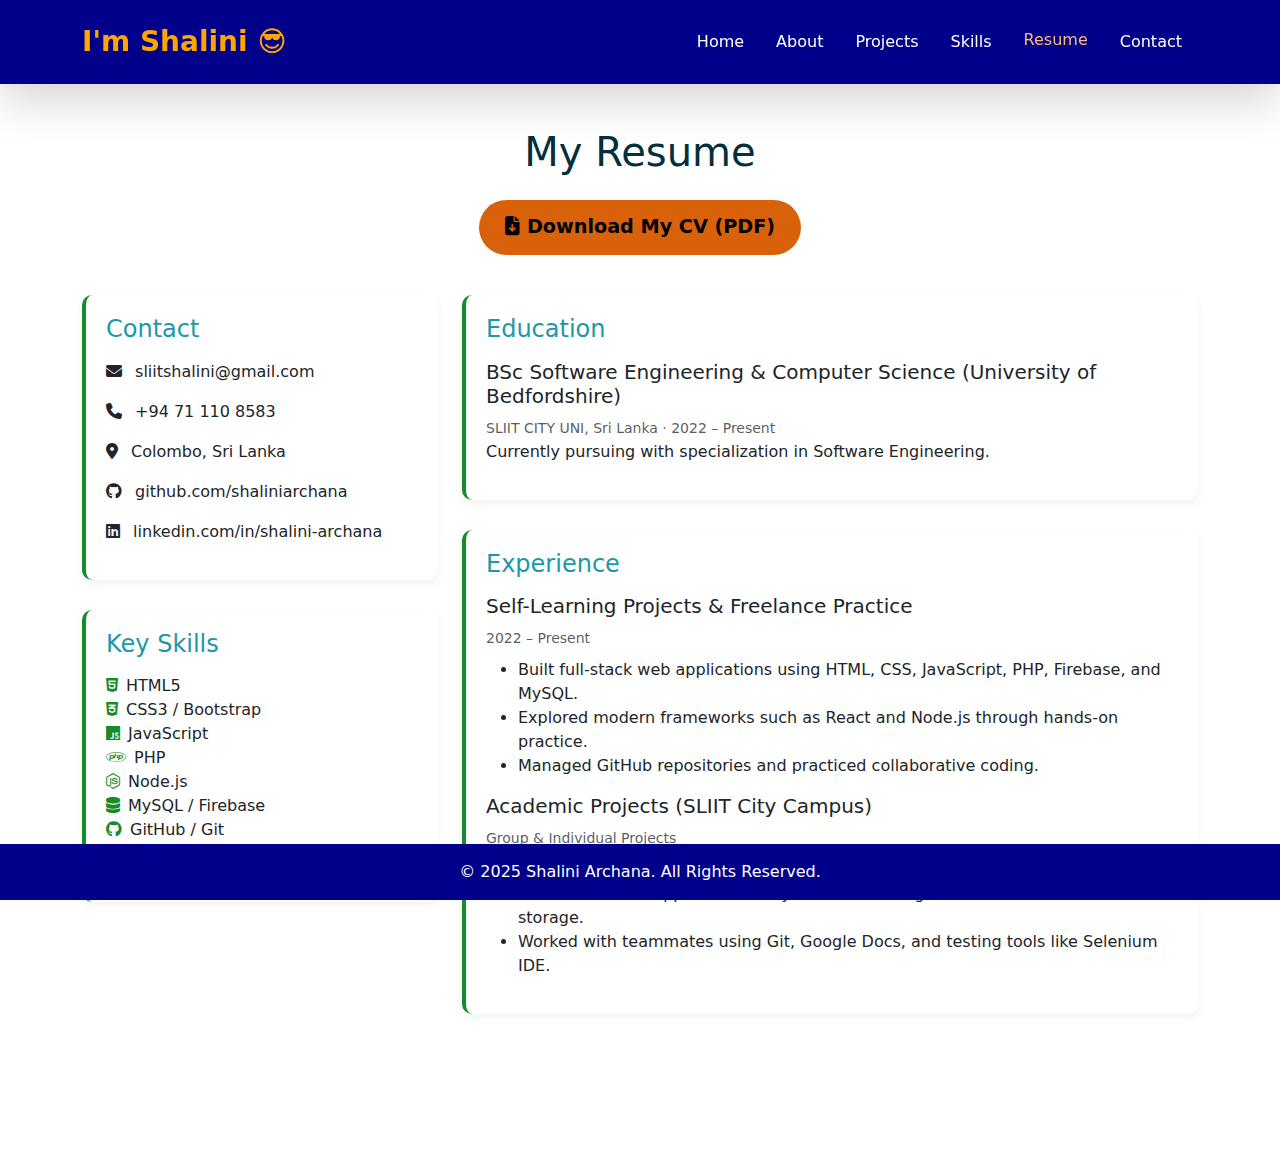
<file: resume.html>
<!DOCTYPE html>
<html lang="en">
<head>
  <meta charset="UTF-8" />
  <meta name="viewport" content="width=device-width, initial-scale=1.0"/>
  <title>Resume - Shalini Archana</title>
		<link rel="icon" type="image/png" href="images/favicon.png" />
  <link href="https://cdn.jsdelivr.net/npm/bootstrap@5.3.0/dist/css/bootstrap.min.css" rel="stylesheet" />
  <link rel="stylesheet" href="https://cdnjs.cloudflare.com/ajax/libs/font-awesome/6.5.0/css/all.min.css" />
	<link rel="stylesheet" href="css/style.css" />

  <style>
    
    .text-green {
      color: #168C28;
    }
    .text-aqua {
      color: #1C98A6;
    }
    .btn-lime {
      background-color: #D96109;
      color: #000;
      font-weight: bold;
    }
    .btn-lime:hover {
      background-color: #88bd24;
      color: #fff;
    }
    .section-box {
      background-color: #ffffff;
      border-left: 4px solid #168C28;
      padding: 20px;
      margin-bottom: 30px;
      box-shadow: 0 4px 10px rgba(0,0,0,0.05);
      border-radius: 10px;
    }
    .resume-header {
      text-align: center;
      margin-bottom: 40px;
    }
    .resume-header h1 {
      font-size: 2.5rem;
      color: #032F40;
    }
    .download-btn {
      font-size: 1.2rem;
      padding: 12px 25px;
      border-radius: 50px;
    }
  </style>
</head>
<body>


<nav class="navbar navbar-expand-lg navbar-dark bg-teal py-3 shadow-lg fixed-top">
  <div class="container">
   <a class="navbar-brand fs-3 fw-bold" href="home.html">I'm Shalini 😎</a>
    <button class="navbar-toggler" type="button" data-bs-toggle="collapse" data-bs-target="#navMenu" aria-controls="navMenu" aria-expanded="false" aria-label="Toggle navigation">
      <span class="navbar-toggler-icon"></span>
    </button>
    <div class="collapse navbar-collapse" id="navMenu">
      <ul class="navbar-nav ms-auto mb-2 mb-lg-0">
        <li class="nav-item px-2"><a class="nav-link" href="home.html">Home</a></li>
        <li class="nav-item px-2"><a class="nav-link" href="about.html">About</a></li>
        <li class="nav-item px-2"><a class="nav-link" href="projects.html">Projects</a></li>
        <li class="nav-item px-2"><a class="nav-link" href="skills.html">Skills</a></li>
        <li class="nav-item px-2"><a class="nav-link active" href="resume.html">Resume</a></li>
        <li class="nav-item px-2"><a class="nav-link" href="contact.html">Contact</a></li>
      </ul>
    </div>
  </div>
</nav>


<section class="py-5">
  <div class="container">
    
    <div class="resume-header">
      <h1 class="text-green">My Resume</h1>
     <button onclick="confirmDownload()" class="btn btn-lime download-btn mt-3">
  <i class="fas fa-file-download me-2"></i>Download My CV (PDF)
</button>

    </div>

    <div class="row">
     
      <div class="col-lg-4">
        <div class="section-box">
          <h4 class="text-aqua mb-3">Contact</h4>
          <p><i class="fas fa-envelope me-2 text-teal"></i> sliitshalini@gmail.com</p>
          <p><i class="fas fa-phone me-2 text-teal"></i> +94 71 110 8583</p>
          <p><i class="fas fa-map-marker-alt me-2 text-teal"></i> Colombo, Sri Lanka</p>
			<p>
    <i class="fab fa-github me-2 text-teal"></i>
    <a href="https://github.com/shaliniarchana" target="_blank" class="text-decoration-none text-dark">
      github.com/shaliniarchana
    </a>
  </p>
  <p>
    <i class="fab fa-linkedin me-2 text-teal"></i>
    <a href="http://www.linkedin.com/in/shalini-archana-vidanaarachchi-417a08314" target="_blank" class="text-decoration-none text-dark">
      linkedin.com/in/shalini-archana
    </a>
  </p>
        </div>

        <div class="section-box">
          <h4 class="text-aqua mb-3">Key Skills</h4>
          <ul class="list-unstyled">
            <li><i class="fab fa-html5 me-2 text-green"></i>HTML5</li>
            <li><i class="fab fa-css3-alt me-2 text-green"></i>CSS3 / Bootstrap</li>
            <li><i class="fab fa-js me-2 text-green"></i>JavaScript</li>
            <li><i class="fab fa-php me-2 text-green"></i>PHP</li>
            <li><i class="fab fa-node-js me-2 text-green"></i>Node.js</li>
            <li><i class="fas fa-database me-2 text-green"></i>MySQL / Firebase</li>
            <li><i class="fab fa-github me-2 text-green"></i>GitHub / Git</li>
            <li><i class="fab fa-android me-2 text-green"></i>Android Studio</li>
          </ul>
        </div>
      </div>

    
      <div class="col-lg-8">
        <div class="section-box">
          <h4 class="text-aqua mb-3">Education</h4>
          <div>
            <h5>BSc Software Engineering & Computer Science (University of Bedfordshire)</h5>
            <small class="text-muted">SLIIT CITY UNI, Sri Lanka · 2022 – Present</small>
            <p>Currently pursuing with specialization in Software Engineering.</p>
          </div>
          
        </div>

        <div class="section-box">
          <h4 class="text-aqua mb-3">Experience</h4>
          <div>
            <h5>Self-Learning Projects & Freelance Practice</h5>
            <small class="text-muted">2022 – Present</small>
            <ul class="mt-2">
              <li>Built full-stack web applications using HTML, CSS, JavaScript, PHP, Firebase, and MySQL.</li>
              <li>Explored modern frameworks such as React and Node.js through hands-on practice.</li>
              <li>Managed GitHub repositories and practiced collaborative coding.</li>
            </ul>
          </div>
          <div>
            <h5>Academic Projects (SLIIT City Campus)</h5>
            <small class="text-muted">Group & Individual Projects</small>
            <ul class="mt-2">
              <li>Led the UI/UX and frontend development for multiple academic team projects.</li>
              <li>Created Android apps and data systems with integrated authentication and storage.</li>
              <li>Worked with teammates using Git, Google Docs, and testing tools like Selenium IDE.</li>
            </ul>
          </div>
        </div>

       
      </div>
    </div>
  </div>
</section>


<footer class="text-center py-3 bg-teal text-white fixed-footer">
  <p class="mb-0">&copy; 2025 Shalini Archana. All Rights Reserved.</p>
</footer>


<script src="https://cdn.jsdelivr.net/npm/bootstrap@5.3.0/dist/js/bootstrap.bundle.min.js"></script>
	<script>
  function confirmDownload() {
    const userConfirmed = confirm("Do you have permission to download my CV?");
    if (userConfirmed) {
      window.open("https://drive.google.com/file/d/16jR3Yri7YnwdMz22MeSnz7ujZLN-6mYV/view?usp=sharing", "_blank");
    } else {
      alert("Permission denied. CV download canceled.");
    }
  }
</script>

</body>
</html>
</file>
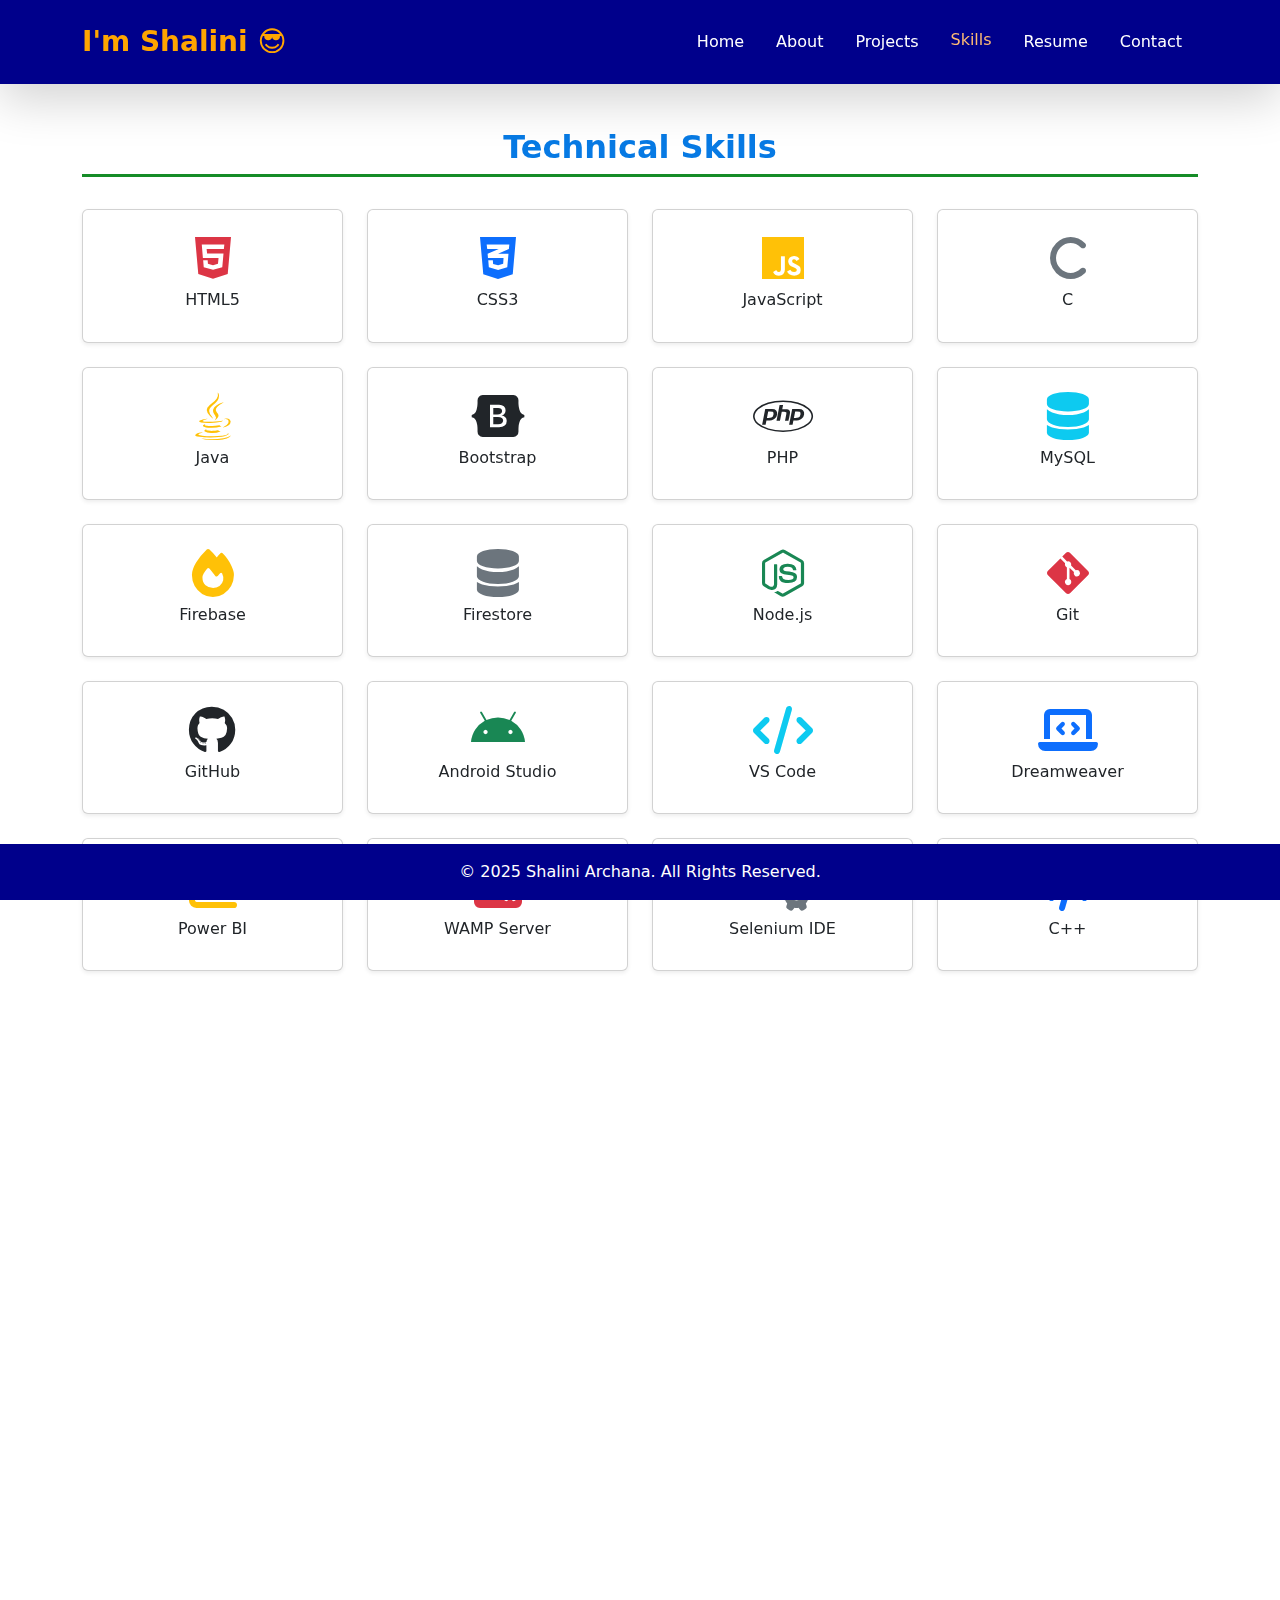
<file: skills.html>
<!DOCTYPE html>
<html lang="en">
<head>
  <meta charset="UTF-8" />
  <meta name="viewport" content="width=device-width, initial-scale=1.0"/>
  <title>Skills - Shalini Archana</title>
		<link rel="icon" type="image/png" href="images/favicon.png" />
  <link href="https://cdn.jsdelivr.net/npm/bootstrap@5.3.0/dist/css/bootstrap.min.css" rel="stylesheet"/>
  <link rel="stylesheet" href="https://cdnjs.cloudflare.com/ajax/libs/font-awesome/6.5.0/css/all.min.css"/>
  <link rel="stylesheet" href="https://unpkg.com/aos@2.3.4/dist/aos.css"/>
	<link rel="stylesheet" href="css/style.css" />

  <style>
  
    .bg-teal {
      background-color: #0D6073;
    }
    .text-lime {
      color: #168C28;
    }
    .text-aqua {
      color: #1C98A6;
    }
    .text-blue {
      color: #077AE4;
    }
    .progress-bar {
      transition: width 1s ease-in-out;
    }
    .card-skill {
      transition: transform 0.3s ease;
      cursor: pointer;
    }
    .card-skill:hover {
      transform: scale(1.05);
    }
    .section-title {
      border-bottom: 3px solid #168C28;
      padding-bottom: 0.5rem;
      margin-bottom: 2rem;
      font-weight: 700;
    }
  </style>
</head>
<body>

  
  <nav class="navbar navbar-expand-lg navbar-dark bg-teal py-3 shadow-lg fixed-top">
    <div class="container">
    <a class="navbar-brand fs-3 fw-bold" href="home.html">I'm Shalini 😎</a>
      <button class="navbar-toggler" type="button" data-bs-toggle="collapse" data-bs-target="#navMenu">
        <span class="navbar-toggler-icon"></span>
      </button>
      <div class="collapse navbar-collapse" id="navMenu">
        <ul class="navbar-nav ms-auto mb-2 mb-lg-0">
          <li class="nav-item px-2"><a class="nav-link" href="index.html">Home</a></li>
          <li class="nav-item px-2"><a class="nav-link" href="about.html">About</a></li>
          <li class="nav-item px-2"><a class="nav-link" href="projects.html">Projects</a></li>
          <li class="nav-item px-2"><a class="nav-link active" href="skills.html">Skills</a></li>
          <li class="nav-item px-2"><a class="nav-link" href="resume.html">Resume</a></li>
          <li class="nav-item px-2"><a class="nav-link" href="contact.html">Contact</a></li>
        </ul>
      </div>
    </div>
  </nav>

  <section class="py-5">
    <div class="container" data-aos="fade-up">
      <h2 class="text-blue section-title text-center">Technical Skills</h2>
      <div class="row row-cols-2 row-cols-md-4 g-4 text-center mb-5">

  <div class="col">
    <div class="card p-4 shadow-sm card-skill" data-bs-toggle="modal" data-bs-target="#skillModalHTML">
      <i class="fab fa-html5 fa-3x text-danger mb-2"></i>
      <h6>HTML5</h6>
    </div>
  </div>
  <div class="col">
    <div class="card p-4 shadow-sm card-skill" data-bs-toggle="modal" data-bs-target="#skillModalCSS">
      <i class="fab fa-css3-alt fa-3x text-primary mb-2"></i>
      <h6>CSS3</h6>
    </div>
  </div>
  <div class="col">
    <div class="card p-4 shadow-sm card-skill" data-bs-toggle="modal" data-bs-target="#skillModalJS">
      <i class="fab fa-js fa-3x text-warning mb-2"></i>
      <h6>JavaScript</h6>
    </div>
  </div>
  <div class="col">
    <div class="card p-4 shadow-sm card-skill" data-bs-toggle="modal" data-bs-target="#skillModalReact">
      <i class="fas fa-c fa-3x text-secondary mb-2"></i>
      <h6>C</h6>
    </div>
  </div>
  <div class="col">
    <div class="card p-4 shadow-sm card-skill" data-bs-toggle="modal" data-bs-target="#skillModalJava">
      <i class="fab fa-java fa-3x text-warning mb-2"></i>
      <h6>Java</h6>
    </div>
  </div>
  <div class="col">
    <div class="card p-4 shadow-sm card-skill" data-bs-toggle="modal" data-bs-target="#skillModalBootstrap">
      <i class="fab fa-bootstrap fa-3x text-purple mb-2"></i>
      <h6>Bootstrap</h6>
    </div>
  </div>
  <div class="col">
    <div class="card p-4 shadow-sm card-skill" data-bs-toggle="modal" data-bs-target="#skillModalPHP">
      <i class="fab fa-php fa-3x text-indigo mb-2"></i>
      <h6>PHP</h6>
    </div>
  </div>
  <div class="col">
    <div class="card p-4 shadow-sm card-skill" data-bs-toggle="modal" data-bs-target="#skillModalMySQL">
      <i class="fas fa-database fa-3x text-info mb-2"></i>
      <h6>MySQL</h6>
    </div>
  </div>
  <div class="col">
    <div class="card p-4 shadow-sm card-skill" data-bs-toggle="modal" data-bs-target="#skillModalFirebase">
      <i class="fas fa-fire fa-3x text-warning mb-2"></i>
      <h6>Firebase</h6>
    </div>
  </div>
  <div class="col">
    <div class="card p-4 shadow-sm card-skill" data-bs-toggle="modal" data-bs-target="#skillModalFirestore">
      <i class="fas fa-database fa-3x text-secondary mb-2"></i>
      <h6>Firestore</h6>
    </div>
  </div>
  <div class="col">
    <div class="card p-4 shadow-sm card-skill" data-bs-toggle="modal" data-bs-target="#skillModalNode">
      <i class="fab fa-node-js fa-3x text-success mb-2"></i>
      <h6>Node.js</h6>
    </div>
  </div>
  <div class="col">
    <div class="card p-4 shadow-sm card-skill" data-bs-toggle="modal" data-bs-target="#skillModalGit">
      <i class="fab fa-git-alt fa-3x text-danger mb-2"></i>
      <h6>Git</h6>
    </div>
  </div>
  <div class="col">
    <div class="card p-4 shadow-sm card-skill" data-bs-toggle="modal" data-bs-target="#skillModalGithub">
      <i class="fab fa-github fa-3x text-dark mb-2"></i>
      <h6>GitHub</h6>
    </div>
  </div>
  <div class="col">
    <div class="card p-4 shadow-sm card-skill" data-bs-toggle="modal" data-bs-target="#skillModalAndroid">
      <i class="fab fa-android fa-3x text-success mb-2"></i>
      <h6>Android Studio</h6>
    </div>
  </div>
  <div class="col">
    <div class="card p-4 shadow-sm card-skill" data-bs-toggle="modal" data-bs-target="#skillModalVSCode">
      <i class="fas fa-code fa-3x text-info mb-2"></i>
      <h6>VS Code</h6>
    </div>
  </div>
  <div class="col">
    <div class="card p-4 shadow-sm card-skill" data-bs-toggle="modal" data-bs-target="#skillModalDreamweaver">
      <i class="fas fa-laptop-code fa-3x text-primary mb-2"></i>
      <h6>Dreamweaver</h6>
    </div>
  </div>
  <div class="col">
    <div class="card p-4 shadow-sm card-skill" data-bs-toggle="modal" data-bs-target="#skillModalPowerBI">
      <i class="fas fa-chart-bar fa-3x text-warning mb-2"></i>
      <h6>Power BI</h6>
    </div>
  </div>
  
  <div class="col">
    <div class="card p-4 shadow-sm card-skill" data-bs-toggle="modal" data-bs-target="#skillModalWAMP">
      <i class="fas fa-server fa-3x text-danger mb-2"></i>
      <h6>WAMP Server</h6>
    </div>
  </div>
  <div class="col">
    <div class="card p-4 shadow-sm card-skill" data-bs-toggle="modal" data-bs-target="#skillModalSelenium">
      <i class="fas fa-cogs fa-3x text-secondary mb-2"></i>
      <h6>Selenium IDE</h6>
    </div>
  </div>
  <div class="col">
    <div class="card p-4 shadow-sm card-skill" data-bs-toggle="modal" data-bs-target="#skillModalCPP">
      <i class="fas fa-code fa-3x text-primary mb-2"></i>
      <h6>C++</h6>
    </div>
  </div>
</div>


  
      
<div data-aos="fade-up">
  <div class="mb-3">
    <h6>HTML5 <span class="float-end">95%</span></h6>
    <div class="progress"><div class="progress-bar" style="background-color: #e44d26; width: 95%;"></div></div>
  </div>
  <div class="mb-3">
    <h6>CSS3 <span class="float-end">85%</span></h6>
    <div class="progress"><div class="progress-bar" style="background-color: #264de4; width: 85%;"></div></div>
  </div>
  <div class="mb-3">
    <h6>Java <span class="float-end">75%</span></h6>
    <div class="progress"><div class="progress-bar" style="background-color: #f89820; width: 75%;"></div></div>
  </div>
  <div class="mb-3">
    <h6>PHP <span class="float-end">90%</span></h6>
    <div class="progress"><div class="progress-bar" style="background-color: #8892be; width: 90%;"></div></div>
  </div>
  <div class="mb-3">
    <h6>Firebase <span class="float-end">95%</span></h6>
    <div class="progress"><div class="progress-bar" style="background-color: #f5820d; width: 95%;"></div></div>
  </div>
  <div class="mb-3">
    <h6>MySQL <span class="float-end">95%</span></h6>
    <div class="progress"><div class="progress-bar" style="background-color: #00758f; width: 95%;"></div></div>
  </div>
  <div class="mb-3">
    <h6>C <span class="float-end">75%</span></h6>
    <div class="progress"><div class="progress-bar" style="background-color: #A8B9CC; width: 75%;"></div></div>
  </div>
  <div class="mb-3">
    <h6>C++ <span class="float-end">80%</span></h6>
    <div class="progress"><div class="progress-bar" style="background-color: #00599C; width: 80%;"></div></div>
  </div>
  <div class="mb-3">
    <h6>Android Studio<span class="float-end">98%</span></h6>
    <div class="progress"><div class="progress-bar" style="background-color: #3DDC84; width: 98%;"></div></div>
  </div>
</div>

    </div>
  </section>


  <section class="bg-light py-5">
    <div class="container" data-aos="fade-up">
      <h2 class="text-blue section-title text-center">Soft Skills</h2>

      <div class="row row-cols-1 row-cols-md-3 g-4 text-center mb-4">
        <div class="col">
          <div class="card p-3 shadow-sm card-skill h-100">
            <h5>Teamwork</h5>
            <p>Works efficiently in team environments and collaborates across roles.</p>
          </div>
        </div>
        <div class="col">
          <div class="card p-3 shadow-sm card-skill h-100">
            <h5>Time Management</h5>
            <p>Effectively manages priorities and deadlines in fast-paced projects.</p>
          </div>
        </div>
        <div class="col">
          <div class="card p-3 shadow-sm card-skill h-100">
            <h5>Communication</h5>
            <p>Excellent verbal and written communication in academic and client-facing roles.</p>
          </div>
        </div>
      </div>

      <div class="row row-cols-1 row-cols-md-3 g-4 text-center">
        <div class="col">
          <div class="card p-3 shadow-sm card-skill h-100">
            <h5>Problem Solving</h5>
            <p>Able to analyze complex problems and find effective solutions independently.</p>
          </div>
        </div>
        <div class="col">
          <div class="card p-3 shadow-sm card-skill h-100">
            <h5>Adaptability</h5>
            <p>Quick to learn new tools, adapt to change, and handle unexpected challenges.</p>
          </div>
        </div>
        <div class="col">
          <div class="card p-3 shadow-sm card-skill h-100">
            <h5>Leadership</h5>
            <p>Experience leading teams and coordinating projects with clear guidance.</p>
          </div>
        </div>
      </div>


      <div class="row row-cols-1 row-cols-md-3 g-4 mt-4 text-center">
        <div class="col">
          <div class="card p-3 shadow-sm card-skill h-100">
            <h5>Presenting</h5>
            <p>Confident and clear presentation skills in professional and academic settings.</p>
          </div>
        </div>
        <div class="col">
          <div class="card p-3 shadow-sm card-skill h-100">
            <h5>Fluent in Mathematics & Physics</h5>
            <p>Strong foundational knowledge with the ability to apply concepts practically.</p>
          </div>
        </div>
		  <div class="col">
          <div class="card p-3 shadow-sm card-skill h-100">
            <h5>Explore new things</h5>
            <p>Curious about new things and willing to research about them.</p>
          </div>
        </div>
      </div>
    </div>
	</section>

 
  <div class="modal fade" id="skillModalHTML" tabindex="-1" aria-hidden="true">
    <div class="modal-dialog modal-dialog-centered">
      <div class="modal-content p-4">
        <h5>HTML5</h5>
        <p>Skilled in creating semantic, accessible, and responsive web pages using HTML5.</p>
      </div>
    </div>
  </div>
  <div class="modal fade" id="skillModalCSS" tabindex="-1" aria-hidden="true">
    <div class="modal-dialog modal-dialog-centered">
      <div class="modal-content p-4">
        <h5>CSS3</h5>
        <p>Advanced CSS layouts using Flexbox, Grid, transitions, and animations.</p>
      </div>
    </div>
  </div>
  <div class="modal fade" id="skillModalJS" tabindex="-1" aria-hidden="true">
    <div class="modal-dialog modal-dialog-centered">
      <div class="modal-content p-4">
        <h5>JavaScript</h5>
        <p>Experience with ES6+, DOM manipulation, events, and REST APIs.</p>
      </div>
    </div>
  </div>
  <div class="modal fade" id="skillModalReact" tabindex="-1" aria-hidden="true">
    <div class="modal-dialog modal-dialog-centered">
      <div class="modal-content p-4">
        <h5>React</h5>
        <p>Building interactive SPAs with hooks, components, and state management.</p>
      </div>
    </div>
  </div>
  <div class="modal fade" id="skillModalBootstrap" tabindex="-1" aria-hidden="true">
    <div class="modal-dialog modal-dialog-centered">
      <div class="modal-content p-4">
        <h5>Bootstrap</h5>
        <p>Using Bootstrap classes and grid system for responsive design.</p>
      </div>
    </div>
  </div>
  <div class="modal fade" id="skillModalNode" tabindex="-1" aria-hidden="true">
    <div class="modal-dialog modal-dialog-centered">
      <div class="modal-content p-4">
        <h5>Node.js</h5>
        <p>Server-side scripting, Express.js, and backend development basics.</p>
      </div>
    </div>
  </div>
  <div class="modal fade" id="skillModalMongo" tabindex="-1" aria-hidden="true">
    <div class="modal-dialog modal-dialog-centered">
      <div class="modal-content p-4">
        <h5>MongoDB</h5>
        <p>NoSQL database design, queries, and integration with Mongoose.</p>
      </div>
    </div>
  </div>
  <div class="modal fade" id="skillModalGit" tabindex="-1" aria-hidden="true">
    <div class="modal-dialog modal-dialog-centered">
      <div class="modal-content p-4">
        <h5>Git</h5>
        <p>Version control, branching, and collaboration using Git and GitHub.</p>
      </div>
    </div>
  </div>

  <!-- Additional Technical Skills Modals -->
  <div class="modal fade" id="skillModalJava" tabindex="-1" aria-hidden="true">
    <div class="modal-dialog modal-dialog-centered">
      <div class="modal-content p-4">
        <h5>Java</h5>
        <p>Object-oriented programming and application development in Java.</p>
      </div>
    </div>
  </div>
  <div class="modal fade" id="skillModalPHP" tabindex="-1" aria-hidden="true">
    <div class="modal-dialog modal-dialog-centered">
      <div class="modal-content p-4">
        <h5>PHP</h5>
        <p>Server-side scripting and web development using PHP and MySQL.</p>
      </div>
    </div>
  </div>
  <div class="modal fade" id="skillModalFirebase" tabindex="-1" aria-hidden="true">
    <div class="modal-dialog modal-dialog-centered">
      <div class="modal-content p-4">
        <h5>Firebase</h5>
        <p>Realtime database, authentication, hosting, and cloud functions.</p>
      </div>
    </div>
  </div>
  <div class="modal fade" id="skillModalFirestore" tabindex="-1" aria-hidden="true">
    <div class="modal-dialog modal-dialog-centered">
      <div class="modal-content p-4">
        <h5>Firestore</h5>
        <p>Cloud NoSQL database for scalable, realtime app data management.</p>
      </div>
    </div>
  </div>
  <div class="modal fade" id="skillModalAndroid" tabindex="-1" aria-hidden="true">
    <div class="modal-dialog modal-dialog-centered">
      <div class="modal-content p-4">
        <h5>Android Studio</h5>
        <p>Android app development with Java/Kotlin, UI design, and testing.</p>
      </div>
    </div>
  </div>
  <div class="modal fade" id="skillModalGithub" tabindex="-1" aria-hidden="true">
    <div class="modal-dialog modal-dialog-centered">
      <div class="modal-content p-4">
        <h5>GitHub</h5>
        <p>Code repository hosting, pull requests, and collaboration workflows.</p>
      </div>
    </div>
  </div>
  <div class="modal fade" id="skillModalDreamweaver" tabindex="-1" aria-hidden="true">
    <div class="modal-dialog modal-dialog-centered">
      <div class="modal-content p-4">
        <h5>Dreamweaver</h5>
        <p>Visual web design and development tool for creating responsive sites.</p>
      </div>
    </div>
  </div>
  <div class="modal fade" id="skillModalVSCode" tabindex="-1" aria-hidden="true">
    <div class="modal-dialog modal-dialog-centered">
      <div class="modal-content p-4">
        <h5>Visual Studio Code</h5>
        <p>Code editor with extensions, debugging, and Git integration.</p>
      </div>
    </div>
  </div>
  <div class="modal fade" id="skillModalPowerBI" tabindex="-1" aria-hidden="true">
    <div class="modal-dialog modal-dialog-centered">
      <div class="modal-content p-4">
        <h5>Power BI</h5>
        <p>Data visualization and business intelligence reporting tools.</p>
      </div>
    </div>
  </div>
  <div class="modal fade" id="skillModalR" tabindex="-1" aria-hidden="true">
    <div class="modal-dialog modal-dialog-centered">
      <div class="modal-content p-4">
        <h5>R</h5>
        <p>Statistical computing and graphics programming language.</p>
      </div>
    </div>
  </div>
  <div class="modal fade" id="skillModalWAMP" tabindex="-1" aria-hidden="true">
    <div class="modal-dialog modal-dialog-centered">
      <div class="modal-content p-4">
        <h5>WAMP Server</h5>
        <p>Windows Apache MySQL PHP server environment for web development.</p>
      </div>
    </div>
  </div>

 
  <script src="https://cdn.jsdelivr.net/npm/bootstrap@5.3.0/dist/js/bootstrap.bundle.min.js"></script>
  <script src="https://unpkg.com/aos@2.3.4/dist/aos.js"></script>
  <script>AOS.init();</script>
	
	<footer class="text-center py-3  text-white fixed-footer">
    <p class="mb-0">&copy; 2025 Shalini Archana. All Rights Reserved.</p>
  </footer>
</body>
</html>
</file>
<file: css/style.css>
:root {
  
  --blue-dark:   #00008b;
  --blue:        #00008b;

 
  --orange:      #FFA500 ;
  --orange-light:#FDBA74;
}

body {
  padding-top: 80px;  
  padding-bottom: 60px; 
}



.navbar {
  background-color: var(--blue-dark) !important;
}


.navbar-brand {
  color: var(--orange) !important;
}
.navbar-nav .nav-link {
  color: #fff !important;   
  transition: color 0.3s ease, transform 0.3s ease;
}


.navbar-nav .nav-link:hover,
.navbar-nav .nav-link.active {
  color: var(--orange-light) !important;
  transform: translateY(-2px);
}


.hero-section {
  position: relative;
  height: 100vh;
  overflow: hidden;
}
.hero-section .bg-video {
  position: absolute;
  top: 50%; left: 50%;
  min-width: 100%; min-height: 100%;
  transform: translate(-50%, -50%);
  object-fit: cover;
  z-index: 0;
}
.hero-section .overlay {
  position: absolute;
  inset: 0;
  background: rgba(0, 0, 0, 0.4);
  z-index: 1;
}
.hero-section .container {
  position: relative;
  z-index: 2;
}


.btn-primary {
  background-color: var(--blue) !important;
  color: #fff !important;
  border: none;
}
.btn-primary:hover {
  background-color: var(--blue-dark) !important;
}
.btn-accent {
  background-color: var(--orange) !important;
  color: #fff !important;
  border: none;
}
.btn-accent:hover {
  background-color: var(--orange-light) !important;
}


.btn-outline-accent {
  color: var(--orange);
  background-color: transparent;
  border: 2px solid var(--orange);
  transition: background-color 0.3s ease, color 0.3s ease;
}

.btn-outline-accent:hover {
  background-color: var(--orange);
  color: #fff;
}

.text-blue {
  color: var(--blue);
}
.text-orange {
  color: var(--orange);
}
.bg-accent {
  background-color: var(--orange);
  color: white;
}
footer {
      background-color: var(--blue-dark);
    }
footer.fixed-footer {
  background-color: #00008b;
  position: fixed;
  bottom: 0;
  left: 0;
  width: 100%;
  z-index: 1030; 
}
</file>
